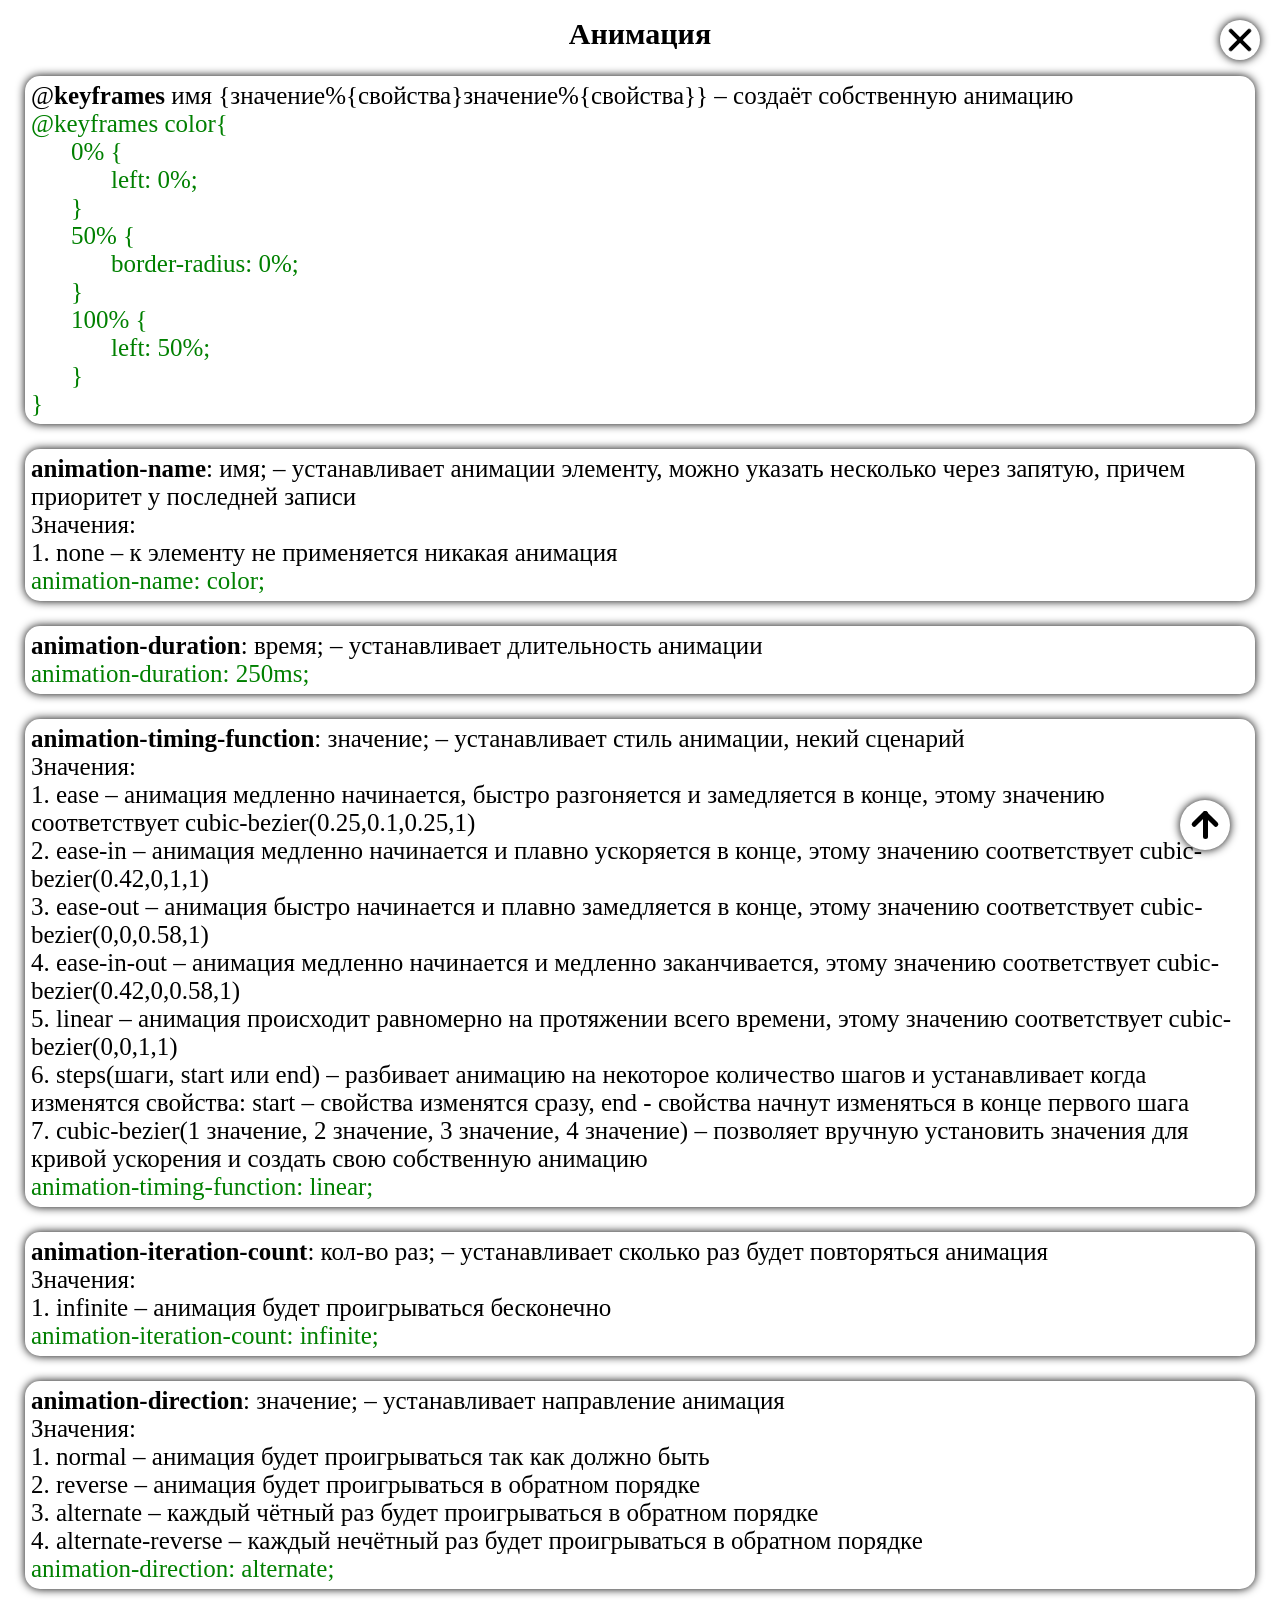
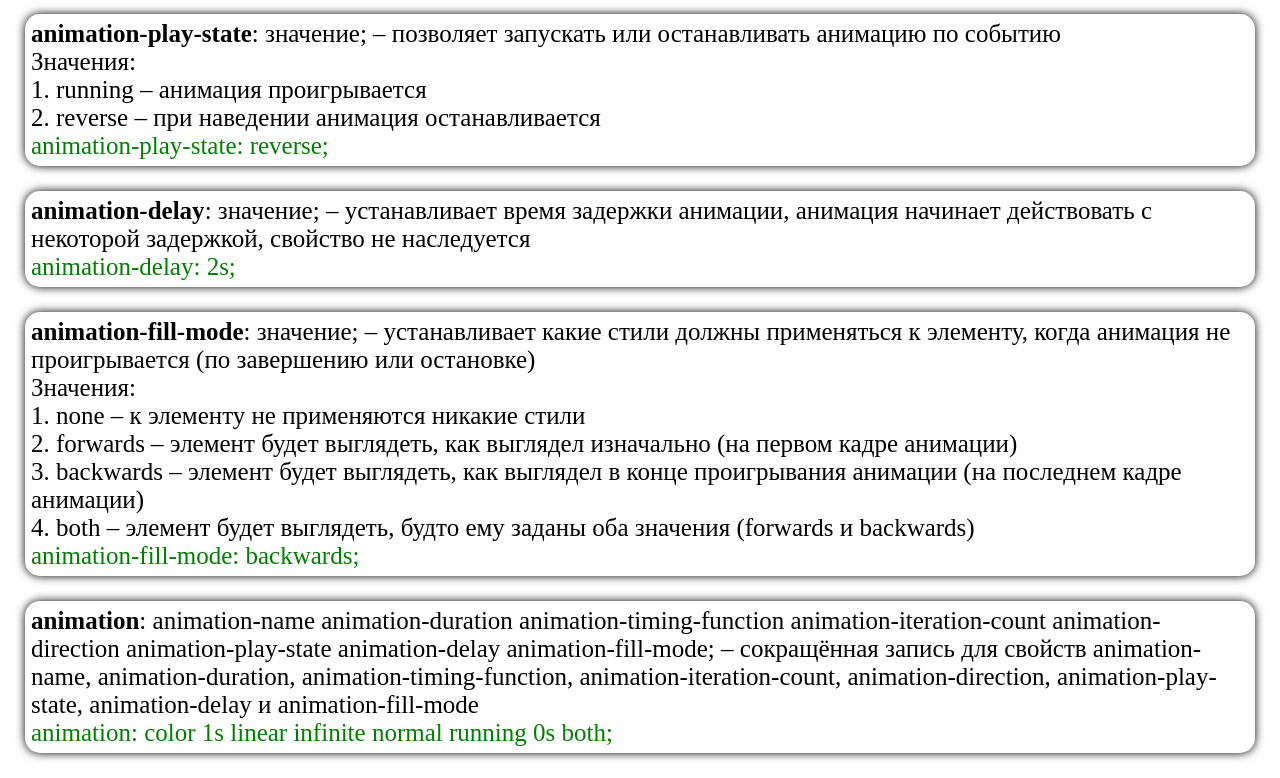
<file: animation.html>
<!DOCTYPE html><html><head><meta charset=utf-8><meta name=viewport content=width=device-width,initial-scale=1.0,maximum-scale=1.0,user-scalable=0><title>Анимация</title><link rel=stylesheet href=s.css><link rel=icon href=f.ico></head><body><a class=c href=index.html><u></u><u></u></a><a class=b href=#home><u class=u></u><u class=u2></u><u class=u3></u></a><h2 id=home>i</h2><h1>Анимация</h1><p>@<b>keyframes</b> имя {значение%{свойства}значение%{свойства}} – создаёт собственную анимацию<br><i>@keyframes color{<br><s>iiiiii</s>0% {<br><s>iiiiiiiiiiii</s>left: 0%;<br><s>iiiiii</s>}<br><s>iiiiii</s>50% {<br><s>iiiiiiiiiiii</s>border-radius: 0%;<br><s>iiiiii</s>}<br><s>iiiiii</s>100% {<br><s>iiiiiiiiiiii</s>left: 50%;<br><s>iiiiii</s>}<br>}</i></p><p><b>animation-name</b>: имя; – устанавливает анимации элементу, можно указать несколько через запятую, причем приоритет у последней записи<br>Значения:<br>1. none – к элементу не применяется никакая анимация<br><i>animation-name: color;</i></p><p><b>animation-duration</b>: время; – устанавливает длительность анимации<br><i>animation-duration: 250ms;</i></p><p><b>animation-timing-function</b>: значение; – устанавливает стиль анимации, некий сценарий<br>Значения:<br>1. ease – анимация медленно начинается, быстро разгоняется и замедляется в конце, этому значению соответствует cubic-bezier(0.25,0.1,0.25,1)<br>2. ease-in – анимация медленно начинается и плавно ускоряется в конце, этому значению соответствует cubic-bezier(0.42,0,1,1)<br>3. ease-out – анимация быстро начинается и плавно замедляется в конце, этому значению соответствует cubic-bezier(0,0,0.58,1)<br>4. ease-in-out – анимация медленно начинается и медленно заканчивается, этому значению соответствует cubic-bezier(0.42,0,0.58,1)<br>5. linear – анимация происходит равномерно на протяжении всего времени, этому значению соответствует cubic-bezier(0,0,1,1)<br>6. steps(шаги, start или end) – разбивает анимацию на некоторое количество шагов и устанавливает когда изменятся свойства: start – свойства изменятся сразу, end - свойства начнут изменяться в конце первого шага<br>7. cubic-bezier(1 значение, 2 значение, 3 значение, 4 значение) – позволяет вручную установить значения для кривой ускорения и создать свою собственную анимацию<br><i>animation-timing-function: linear;</i></p><p><b>animation-iteration-count</b>: кол-во раз; – устанавливает сколько раз будет повторяться анимация<br>Значения:<br>1. infinite – анимация будет проигрываться бесконечно<br><i>animation-iteration-count: infinite;</i></p><p><b>animation-direction</b>: значение; – устанавливает направление анимация<br>Значения:<br>1. normal – анимация будет проигрываться так как должно быть<br>2. reverse – анимация будет проигрываться в обратном порядке<br>3. alternate – каждый чётный раз будет проигрываться в обратном порядке<br>4. alternate-reverse – каждый нечётный раз будет проигрываться в обратном порядке<br><i>animation-direction: alternate;</i></p><p><b>animation-play-state</b>: значение; – позволяет запускать или останавливать анимацию по событию<br>Значения:<br>1. running – анимация проигрывается<br>2. reverse – при наведении анимация останавливается<br><i>animation-play-state: reverse;</i></p><p><b>animation-delay</b>: значение; – устанавливает время задержки анимации, анимация начинает действовать с некоторой задержкой, свойство не наследуется<br><i>animation-delay: 2s;</i></p><p><b>animation-fill-mode</b>: значение; – устанавливает какие стили должны применяться к элементу, когда анимация не проигрывается (по завершению или остановке)<br>Значения:<br>1. none – к элементу не применяются никакие стили<br>2. forwards – элемент будет выглядеть, как выглядел изначально (на первом кадре анимации)<br>3. backwards – элемент будет выглядеть, как выглядел в конце проигрывания анимации (на последнем кадре анимации)<br>4. both – элемент будет выглядеть, будто ему заданы оба значения (forwards и backwards)<br><i>animation-fill-mode: backwards;</i></p><p><b>animation</b>: animation-name animation-duration animation-timing-function animation-iteration-count animation-direction animation-play-state animation-delay animation-fill-mode; – сокращённая запись для свойств animation-name, animation-duration, animation-timing-function, animation-iteration-count, animation-direction, animation-play-state, animation-delay и animation-fill-mode<br><i>animation: color 1s linear infinite normal running 0s both;</i></p></body></html>
</file>
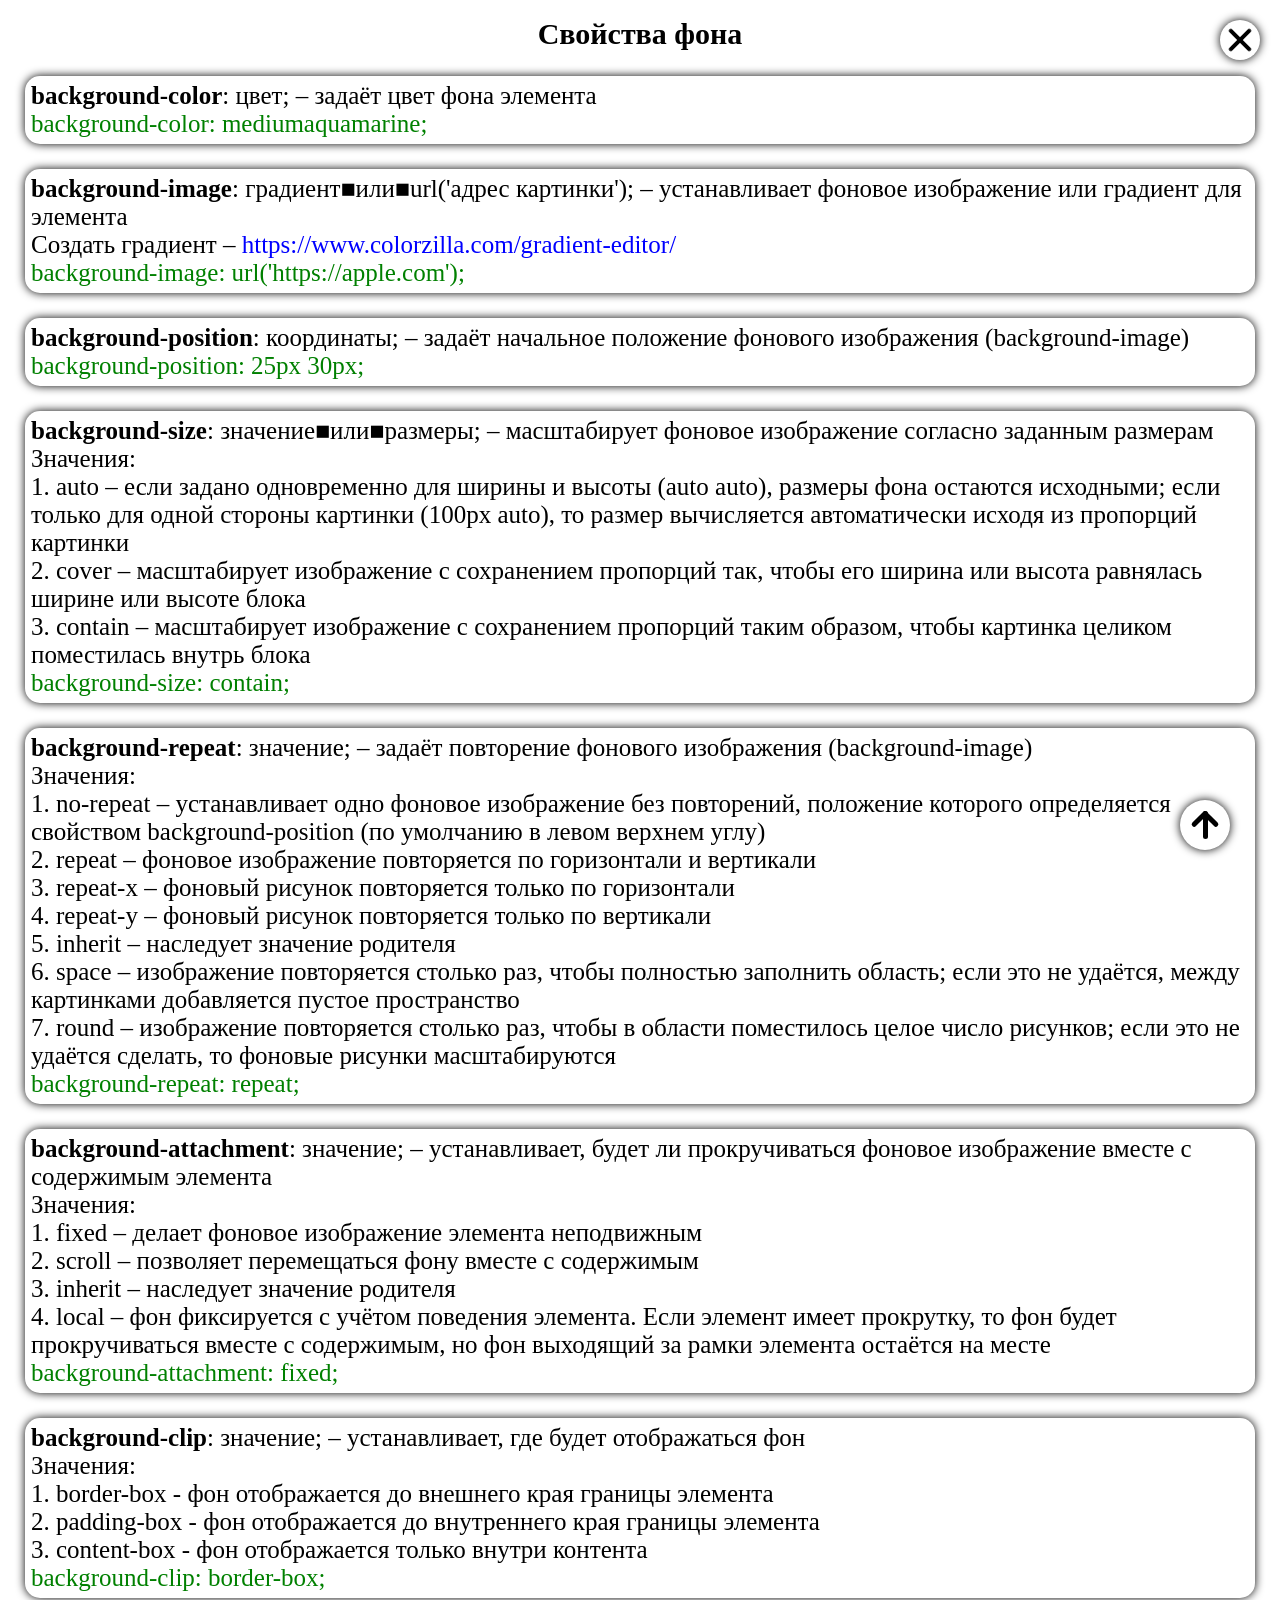
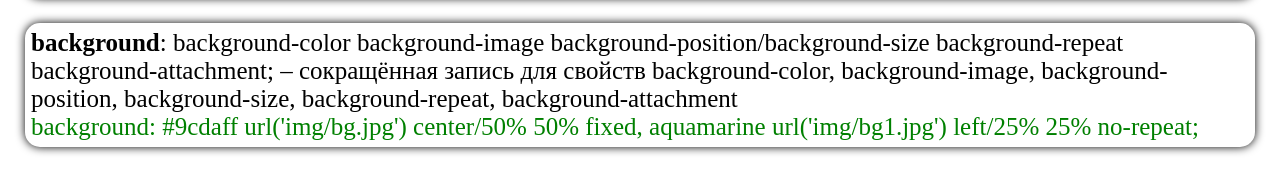
<file: background.html>
<!DOCTYPE html><html><head><meta charset='utf-8'><meta name='viewport' content='width=device-width, initial-scale=1.0, maximum-scale=1.0, user-scalable=0'><title>Свойства фона</title><link rel='stylesheet' href='s.css'><link rel='icon' href='f.ico'></head><body><a class='c' href='index.html'><u></u><u></u></a><a class='b' href='#home'><u class='u'></u><u class='u2'></u><u class='u3'></u></a><h2 id='home'>i</h2><h1>Свойства фона</h1><p><b>background-color</b>: цвет; – задаёт цвет фона элемента<br><i>background-color: mediumaquamarine;</i></p><p><b>background-image</b>: градиент■или■url('адрес картинки'); – устанавливает фоновое изображение или градиент для элемента<br>Создать градиент – <a target='_blank' href='https://www.colorzilla.com/gradient-editor/'>https://www.colorzilla.com/<wbr>gradient-editor/</a><br><i>background-image: url('https://apple.com');</i></p><p><b>background-position</b>: координаты; – задаёт начальное положение фонового изображения (background-image)<br><i>background-position: 25px 30px;</i></p><p><b>background-size</b>: значение■или■размеры; – масштабирует фоновое изображение согласно заданным размерам<br>Значения:<br>1. auto – если задано одновременно для ширины и высоты (auto auto), размеры фона остаются исходными; если только для одной стороны картинки (100px auto), то размер вычисляется автоматически исходя из пропорций картинки<br>2. cover – масштабирует изображение с сохранением пропорций так, чтобы его ширина или высота равнялась ширине или высоте блока<br>3. contain – масштабирует изображение с сохранением пропорций таким образом, чтобы картинка целиком поместилась внутрь блока<br><i>background-size: contain;</i></p><p><b>background-repeat</b>: значение; – задаёт повторение фонового изображения (background-image)<br>Значения:<br>1. no-repeat – устанавливает одно фоновое изображение без повторений, положение которого определяется свойством background-position (по умолчанию в левом верхнем углу)<br>2. repeat – фоновое изображение повторяется по горизонтали и вертикали<br>3. repeat-x – фоновый рисунок повторяется только по горизонтали<br>4. repeat-y – фоновый рисунок повторяется только по вертикали<br>5. inherit – наследует значение родителя<br>6. space – изображение повторяется столько раз, чтобы полностью заполнить область; если это не удаётся, между картинками добавляется пустое пространство<br>7. round – изображение повторяется столько раз, чтобы в области поместилось целое число рисунков; если это не удаётся сделать, то фоновые рисунки масштабируются<br><i>background-repeat: repeat;</i></p><p><b>background-attachment</b>: значение; – устанавливает, будет ли прокручиваться фоновое изображение вместе с содержимым элемента<br>Значения:<br>1. fixed – делает фоновое изображение элемента неподвижным<br>2. scroll – позволяет перемещаться фону вместе с содержимым<br>3. inherit – наследует значение родителя<br>4. local – фон фиксируется с учётом поведения элемента. Если элемент имеет прокрутку, то фон будет прокручиваться вместе с содержимым, но фон выходящий за рамки элемента остаётся на месте<br><i>background-attachment: fixed;</i></p><p><b>background-clip</b>: значение; – устанавливает, где будет отображаться фон<br>Значения:<br>1. border-box - фон отображается до внешнего края границы элемента<br>2. padding-box - фон отображается до внутреннего края границы элемента<br>3. content-box - фон отображается только внутри контента<br><i>background-clip: border-box;</i></p><p><b>background</b>: background-color background-image background-position/background-size background-repeat background-attachment; – сокращённая запись для свойств background-color, background-image, background-position, background-size, background-repeat, background-attachment<br><i>background: #9cdaff url('img/bg.jpg') center/50% 50% fixed, aquamarine url('img/bg1.jpg') left/25% 25% no-repeat;</i></p></body></html>
</file>
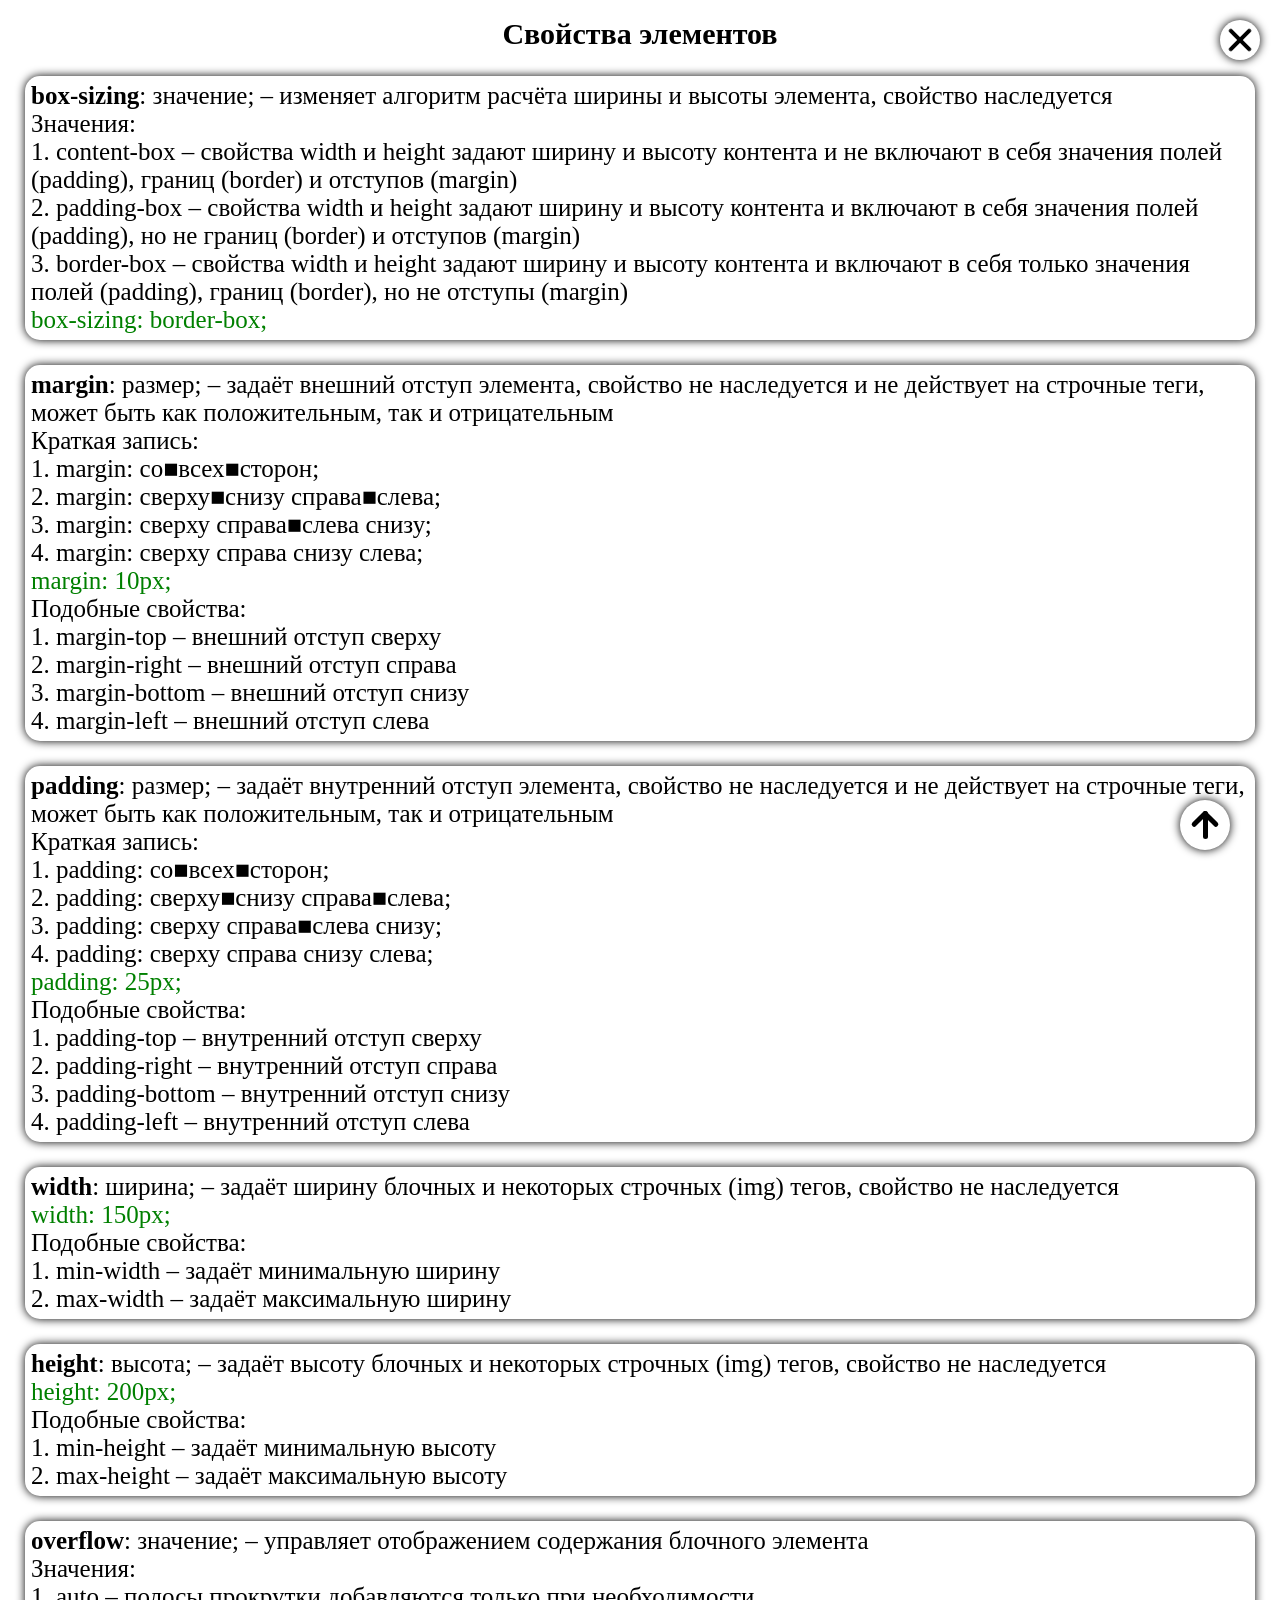
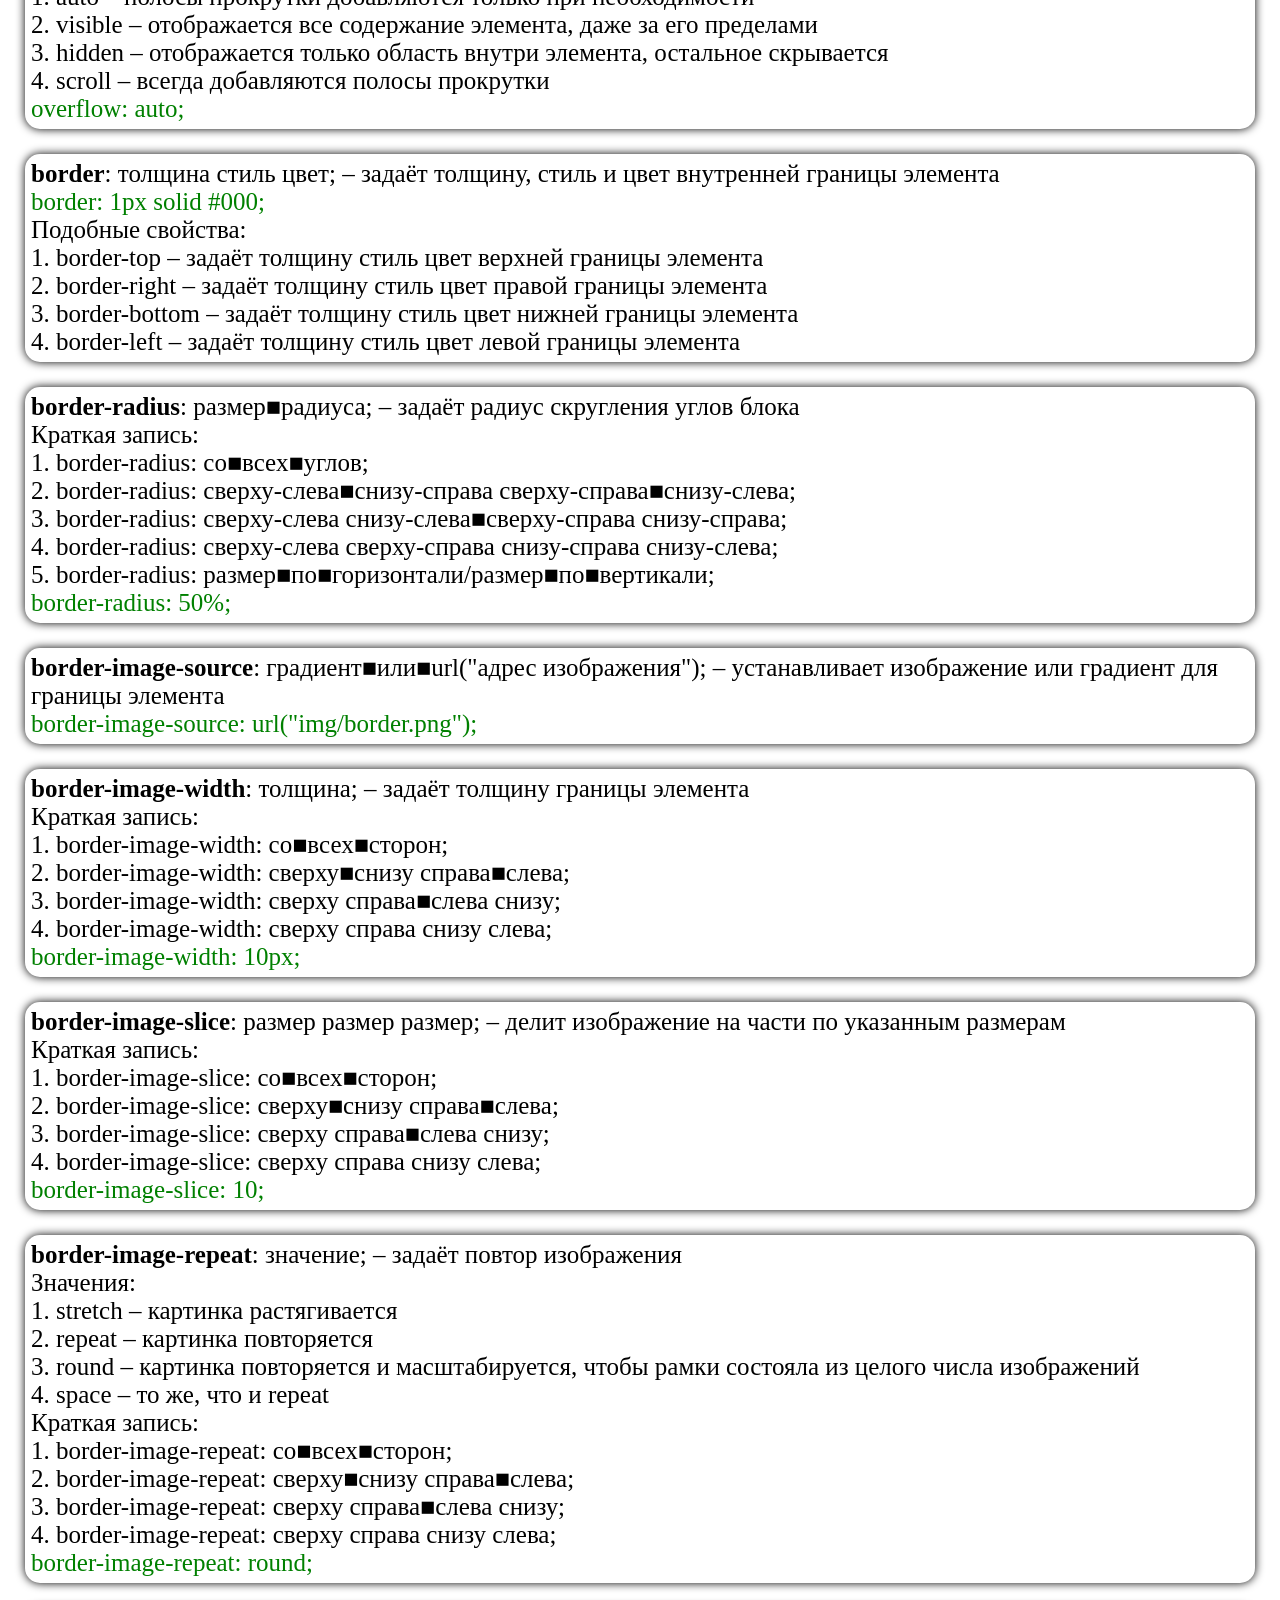
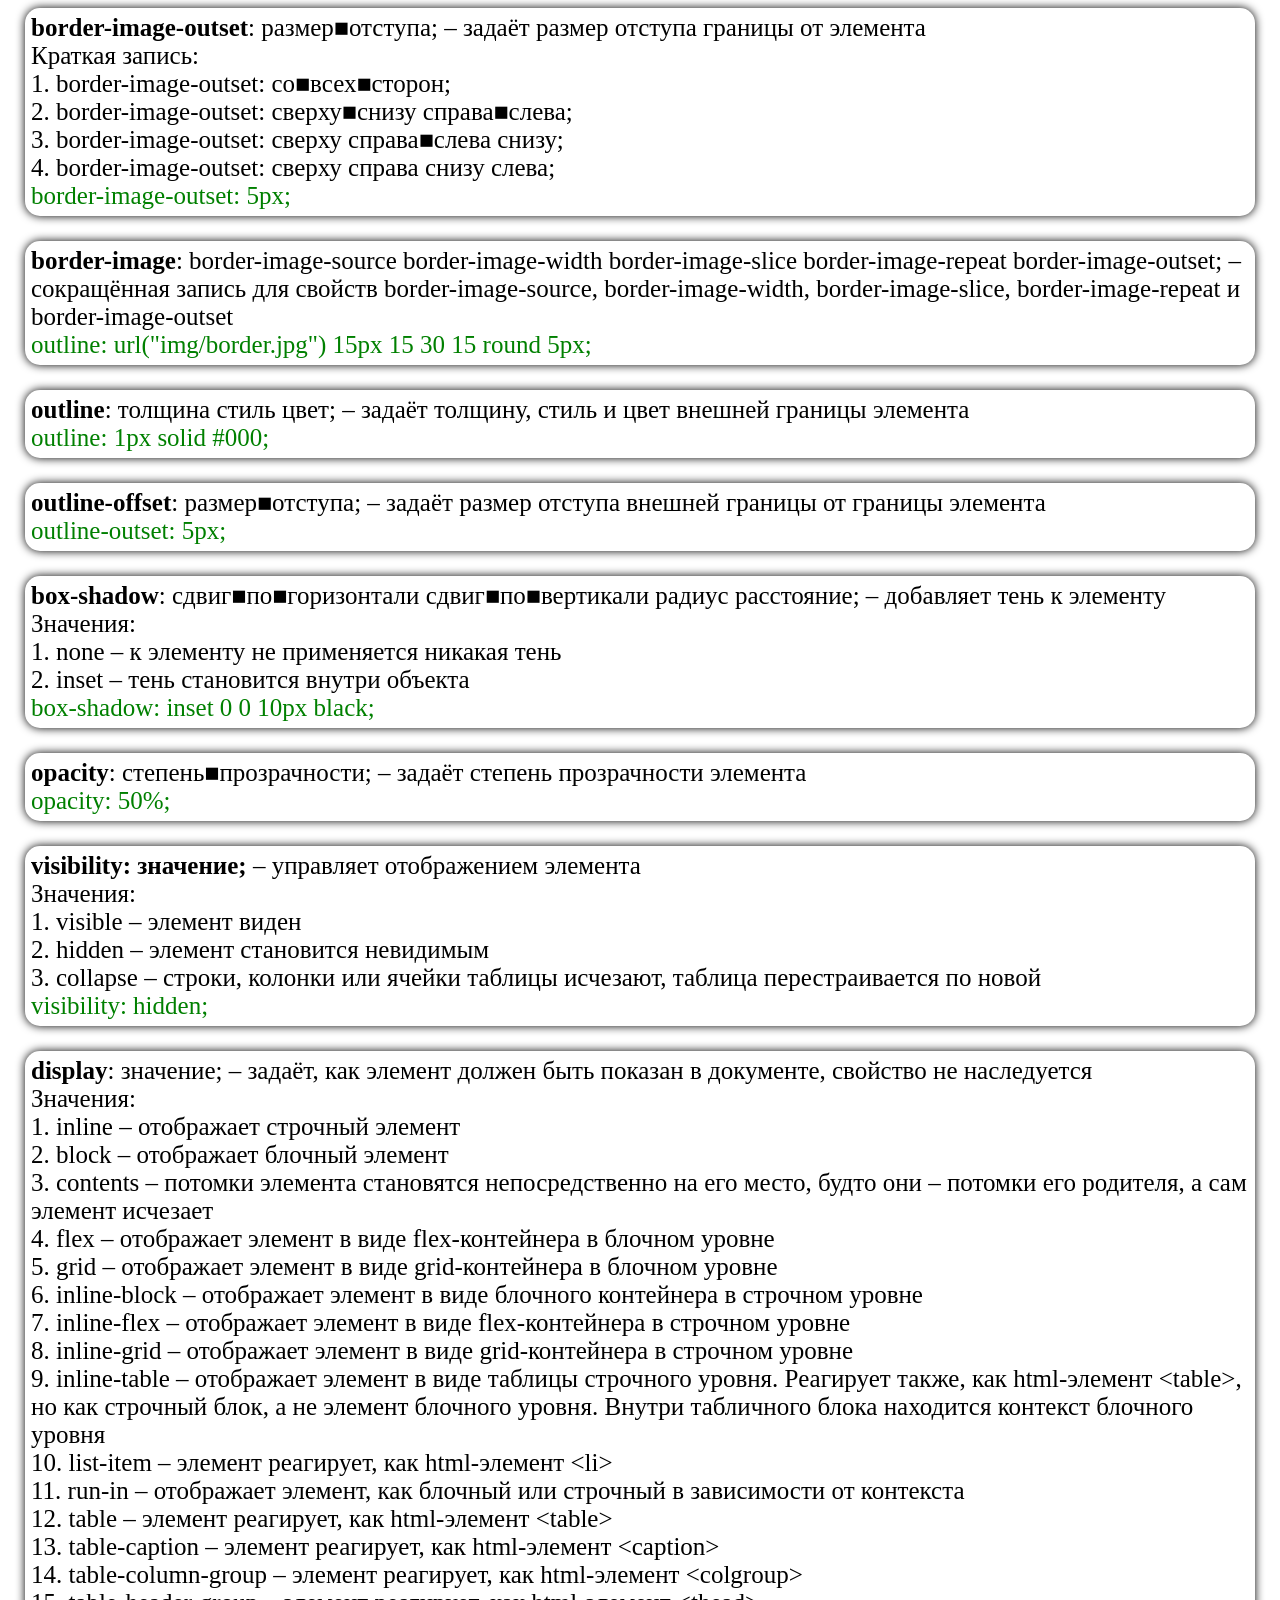
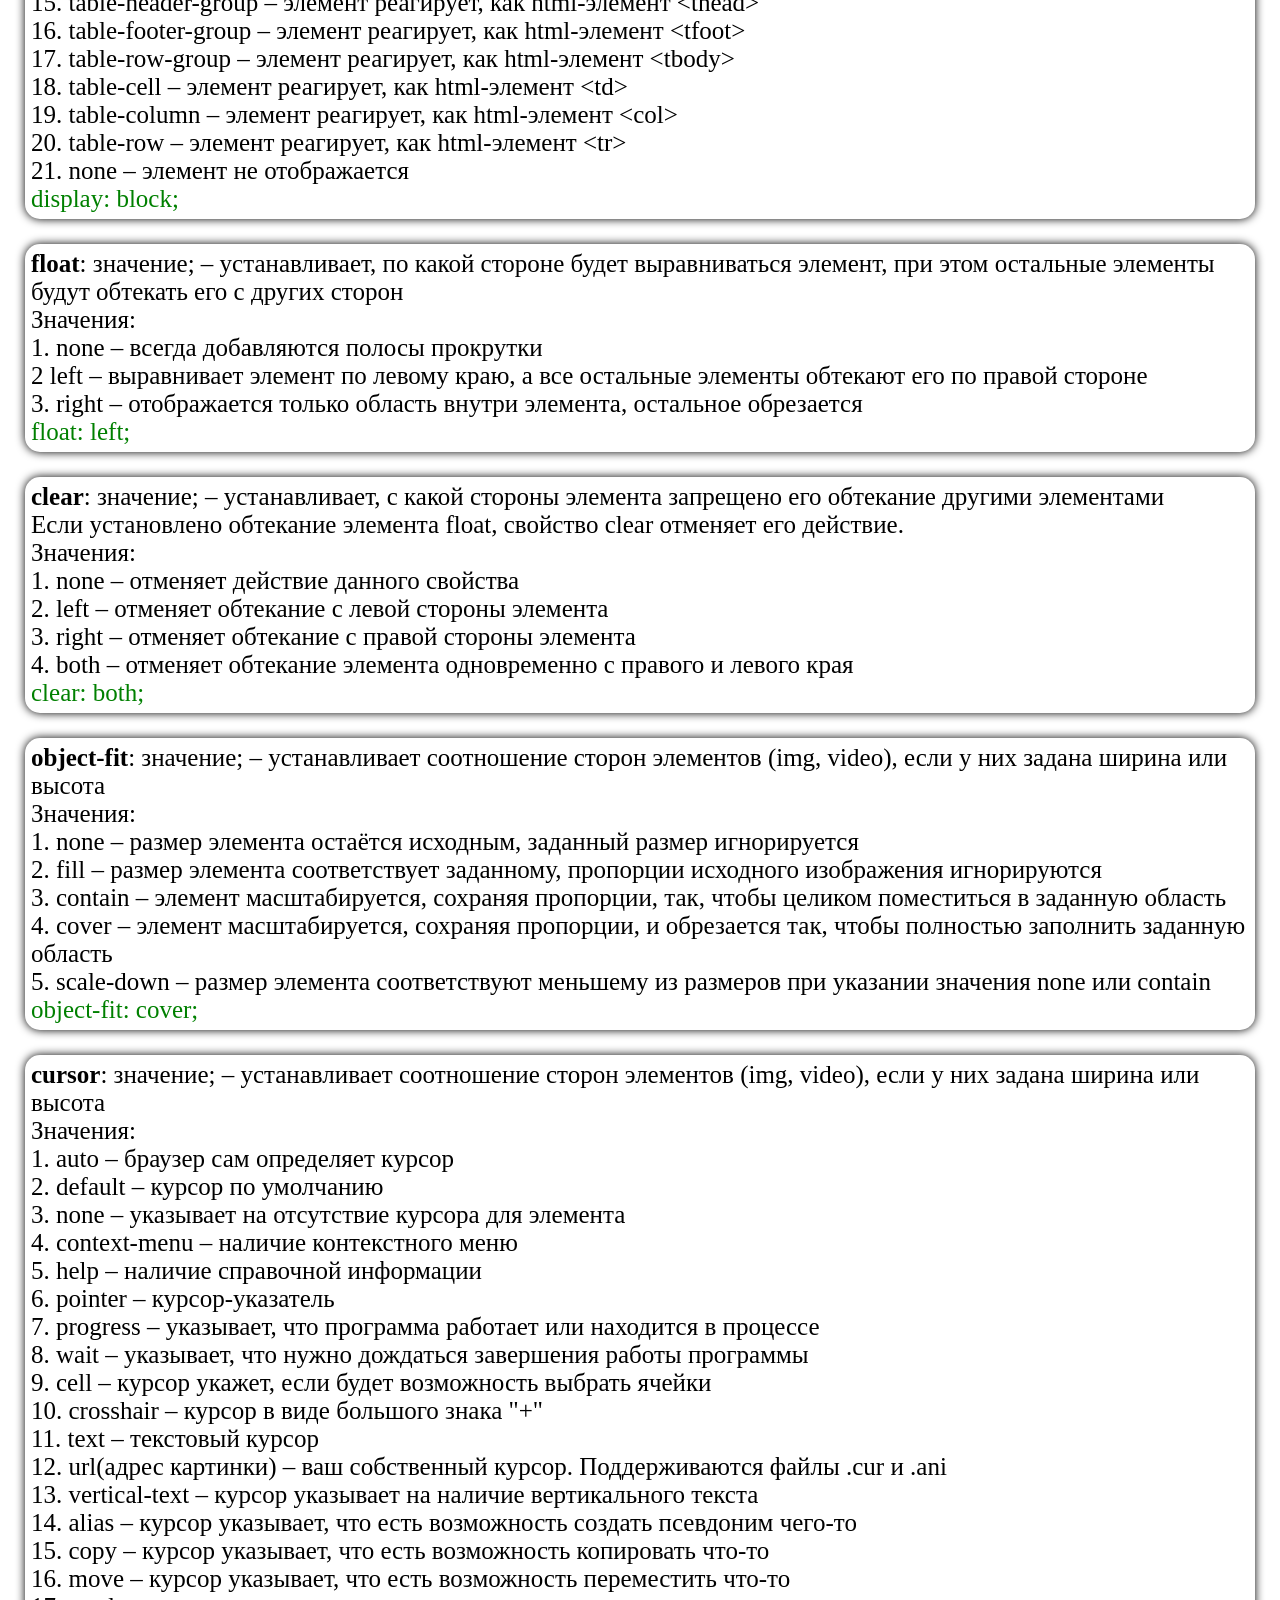
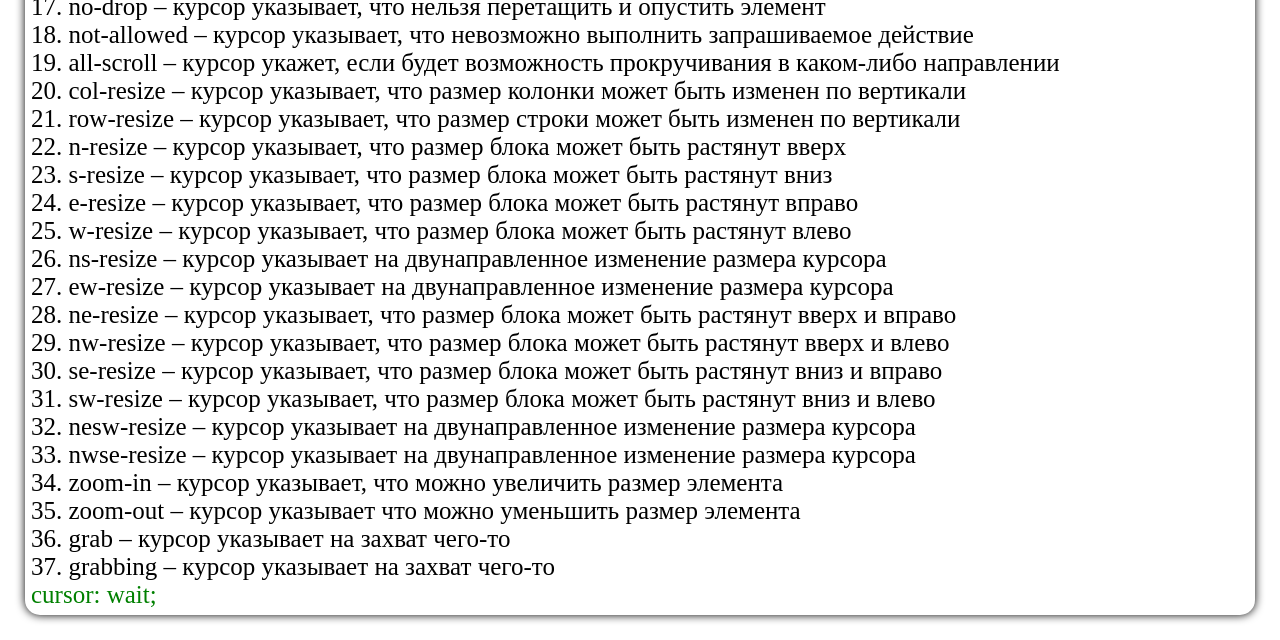
<file: elements.html>
<!DOCTYPE html><html><head><meta charset="utf-8"><meta name="viewport" content="width=device-width, initial-scale=1.0, maximum-scale=1.0, user-scalable=0"><title>Свойства элементов</title><link rel="stylesheet" href="s.css"><link rel="icon" href="f.ico"></head><body><a class="c" href="index.html"><u></u><u></u></a><a class="b" href="#home"><u class="u"></u><u class="u2"></u><u class="u3"></u></a><h2 id="home">i</h2><h1>Свойства элементов</h1><p><b>box-sizing</b>: значение; – изменяет алгоритм расчёта ширины и высоты элемента, свойство наследуется<br>Значения:<br>1. content-box – свойства width и height задают ширину и высоту контента и не включают в себя значения полей (padding), границ (border) и отступов (margin)<br>2. padding-box – свойства width и height задают ширину и высоту контента и включают в себя значения полей (padding), но не границ (border) и отступов (margin)<br>3. border-box – свойства width и height задают ширину и высоту контента и включают в себя только значения полей (padding), границ (border), но не отступы (margin)<br><i>box-sizing: border-box;</i></p><p><b>margin</b>: размер; – задаёт внешний отступ элемента, свойство не наследуется и не действует на строчные теги, может быть как положительным, так и отрицательным<br>Краткая запись:<br>1. margin: со■всех■сторон;<br>2. margin: сверху■снизу справа■слева;<br>3. margin: сверху справа■слева снизу;<br>4. margin: сверху справа снизу слева;<br><i>margin: 10px;</i><br>Подобные свойства:<br>1. margin-top – внешний отступ сверху<br>2. margin-right – внешний отступ справа<br>3. margin-bottom – внешний отступ снизу<br>4. margin-left – внешний отступ слева<br></p><p><b>padding</b>: размер; – задаёт внутренний отступ элемента, свойство не наследуется и не действует на строчные теги, может быть как положительным, так и отрицательным<br>Краткая запись:<br>1. padding: со■всех■сторон;<br>2. padding: сверху■снизу справа■слева;<br>3. padding: сверху справа■слева снизу;<br>4. padding: сверху справа снизу слева;<br><i>padding: 25px;</i><br>Подобные свойства:<br>1. padding-top – внутренний отступ сверху<br>2. padding-right – внутренний отступ справа<br>3. padding-bottom – внутренний отступ снизу<br>4. padding-left – внутренний отступ слева<br></p><p><b>width</b>: ширина; – задаёт ширину блочных и некоторых строчных (img) тегов, свойство не наследуется<br><i>width: 150px;</i><br>Подобные свойства:<br>1. min-width – задаёт минимальную ширину<br>2. maх-width – задаёт максимальную ширину<br></p><p><b>height</b>: высота; – задаёт высоту блочных и некоторых строчных (img) тегов, свойство не наследуется<br><i>height: 200px;</i><br>Подобные свойства:<br>1. min-height – задаёт минимальную высоту<br>2. maх-height – задаёт максимальную высоту<br></p><p><b>overflow</b>: значение; – управляет отображением содержания блочного элемента<br>Значения:<br>1. auto – полосы прокрутки добавляются только при необходимости<br>2. visible – отображается все содержание элемента, даже за его пределами<br>3. hidden – отображается только область внутри элемента, остальное скрывается<br>4. scroll – всегда добавляются полосы прокрутки<br><i>overflow: auto;</i></p><p><b>border</b>: толщина стиль цвет; – задаёт толщину, стиль и цвет внутренней границы элемента<br><i>border: 1px solid #000;</i><br>Подобные свойства:<br>1. border-top – задаёт толщину стиль цвет верхней границы элемента<br>2. border-right – задаёт толщину стиль цвет правой границы элемента<br>3. border-bottom – задаёт толщину стиль цвет нижней границы элемента<br>4. border-left – задаёт толщину стиль цвет левой границы элемента<br></p><p><b>border-radius</b>: размер■радиуса; – задаёт радиус скругления углов блока<br>Краткая запись:<br>1. border-radius: со■всех■углов;<br>2. border-radius: сверху-слева■снизу-справа сверху-справа■снизу-слева;<br>3. border-radius: сверху-слева снизу-слева■сверху-справа снизу-справа;<br>4. border-radius: сверху-слева сверху-справа снизу-справа снизу-слева;<br>5. border-radius: размер■по■горизонтали/размер■по■вертикали;<br><i>border-radius: 50%;</i></p><p><b>border-image-source</b>: градиент■или■url("адрес изображения"); – устанавливает изображение или градиент для границы элемента<br><i>border-image-source: url("img/border.png");</i><br></p><p><b>border-image-width</b>: толщина; – задаёт толщину границы элемента<br>Краткая запись:<br>1. border-image-width: со■всех■сторон;<br>2. border-image-width: сверху■снизу справа■слева;<br>3. border-image-width: сверху справа■слева снизу;<br>4. border-image-width: сверху справа снизу слева;<br><i>border-image-width: 10px;</i><br></p><p><b>border-image-slice</b>: размер размер размер; – делит изображение на части по указанным размерам<br>Краткая запись:<br>1. border-image-slice: со■всех■сторон;<br>2. border-image-slice: сверху■снизу справа■слева;<br>3. border-image-slice: сверху справа■слева снизу;<br>4. border-image-slice: сверху справа снизу слева;<br><i>border-image-slice: 10;</i><br></p><p><b>border-image-repeat</b>: значение; – задаёт повтор изображения<br>Значения:<br>1. stretch – картинка растягивается<br>2. repeat – картинка повторяется<br>3. round – картинка повторяется и масштабируется, чтобы рамки состояла из целого числа изображений<br>4. space – то же, что и repeat<br>Краткая запись:<br>1. border-image-repeat: со■всех■сторон;<br>2. border-image-repeat: сверху■снизу справа■слева;<br>3. border-image-repeat: сверху справа■слева снизу;<br>4. border-image-repeat: сверху справа снизу слева;<br><i>border-image-repeat: round;</i><br></p><p><b>border-image-outset</b>: размер■отступа; – задаёт размер отступа границы от элемента<br>Краткая запись:<br>1. border-image-outset: со■всех■сторон;<br>2. border-image-outset: сверху■снизу справа■слева;<br>3. border-image-outset: сверху справа■слева снизу;<br>4. border-image-outset: сверху справа снизу слева;<br><i>border-image-outset: 5px;</i><br></p><p><b>border-image</b>: border-image-source border-image-width border-image-slice border-image-repeat border-image-outset; – сокращённая запись для свойств border-image-source, border-image-width, border-image-slice, border-image-repeat и border-image-outset<br><i>outline: url("img/border.jpg") 15px 15 30 15 round 5px;</i><br></p><p><b>outline</b>: толщина стиль цвет; – задаёт толщину, стиль и цвет внешней границы элемента<br><i>outline: 1px solid #000;</i><br></p><p><b>outline-offset</b>: размер■отступа; – задаёт размер отступа внешней границы от границы элемента<br><i>outline-outset: 5px;</i><br></p><p><b>box-shadow</b>: сдвиг■по■горизонтали сдвиг■по■вертикали радиус расстояние; – добавляет тень к элементу<br>Значения:<br>1. none – к элементу не применяется никакая тень<br>2. inset – тень становится внутри объекта<br><i>box-shadow: inset 0 0 10px black;</i></p><p><b>opacity</b>: степень■прозрачности; – задаёт степень прозрачности элемента<br><i>opacity: 50%;</i></p><p><b>visibility: значение;</b> – управляет отображением элемента<br>Значения:<br>1. visible – элемент виден<br>2. hidden – элемент становится невидимым<br>3. collapse – строки, колонки или ячейки таблицы исчезают, таблица перестраивается по новой<br><i>visibility: hidden;</i></p><p><b>display</b>: значение; – задаёт, как элемент должен быть показан в документе, свойство не наследуется<br>Значения:<br>1. inline – отображает строчный элемент<br>2. block – отображает блочный элемент<br>3. contents – потомки элемента становятся непосредственно на его место, будто они – потомки его родителя, а сам элемент исчезает<br>4. flex – отображает элемент в виде flex-контейнера в блочном уровне<br>5. grid – отображает элемент в виде grid-контейнера в блочном уровне<br>6. inline-block – отображает элемент в виде блочного контейнера в строчном уровне<br>7. inline-flex – отображает элемент в виде flex-контейнера в строчном уровне<br>8. inline-grid – отображает элемент в виде grid-контейнера в строчном уровне<br>9. inline-table – отображает элемент в виде таблицы строчного уровня. Реагирует также, как html-элемент &lt;table>, но как строчный блок, а не элемент блочного уровня. Внутри табличного блока находится контекст блочного уровня<br>10. list-item – элемент реагирует, как html-элемент &lt;li><br>11. run-in – отображает элемент, как блочный или строчный в зависимости от контекста<br>12. table – элемент реагирует, как html-элемент &lt;table><br>13. table-caption – элемент реагирует, как html-элемент &lt;caption><br>14. table-column-group – элемент реагирует, как html-элемент &lt;colgroup><br>15. table-header-group – элемент реагирует, как html-элемент &lt;thead><br>16. table-footer-group – элемент реагирует, как html-элемент &lt;tfoot><br>17. table-row-group – элемент реагирует, как html-элемент &lt;tbody><br>18. table-cell – элемент реагирует, как html-элемент &lt;td><br>19. table-column – элемент реагирует, как html-элемент &lt;col><br>20. table-row – элемент реагирует, как html-элемент &lt;tr><br>21. none – элемент не отображается<br><i>display: block;</i></p><p><b>float</b>: значение; – устанавливает, по какой стороне будет выравниваться элемент, при этом остальные элементы будут обтекать его с других сторон<br>Значения:<br>1. none – всегда добавляются полосы прокрутки<br>2 left – выравнивает элемент по левому краю, а все остальные элементы обтекают его по правой стороне<br>3. right – отображается только область внутри элемента, остальное обрезается<br><i>float: left;</i></p><p><b>clear</b>: значение; – устанавливает, с какой стороны элемента запрещено его обтекание другими элементами<br>Если установлено обтекание элемента float, свойство clear отменяет его действие.<br>Значения:<br>1. none – отменяет действие данного свойства<br>2. left – отменяет обтекание с левой стороны элемента<br>3. right – отменяет обтекание с правой стороны элемента<br>4. both – отменяет обтекание элемента одновременно с правого и левого края<br><i>clear: both;</i></p><p><b>object-fit</b>: значение; – устанавливает соотношение сторон элементов (img, video), если у них задана ширина или высота<br>Значения:<br>1. none – размер элемента остаётся исходным, заданный размер игнорируется<br>2. fill – размер элемента соответствует заданному, пропорции исходного изображения игнорируются<br>3. contain – элемент масштабируется, сохраняя пропорции, так, чтобы целиком поместиться в заданную область<br>4. cover – элемент масштабируется, сохраняя пропорции, и обрезается так, чтобы полностью заполнить заданную область<br>5. scale-down – размер элемента соответствуют меньшему из размеров при указании значения none или contain<br><i>object-fit: cover;</i></p><p><b>cursor</b>: значение; – устанавливает соотношение сторон элементов (img, video), если у них задана ширина или высота<br>Значения:<br><u style="cursor: auto;">1. auto – браузер сам определяет курсор</u><u style="cursor: default;">2. default – курсор по умолчанию</u><u style="cursor: none;">3. none – указывает на отсутствие курсора для элемента</u><u style="cursor: context-menu;">4. context-menu – наличие контекстного меню</u><u style="cursor: help;">5. help – наличие справочной информации</u><u style="cursor: pointer;">6. pointer – курсор-указатель</u><u style="cursor: progress;">7. progress – указывает, что программа работает или находится в процессе</u><u style="cursor: wait;">8. wait – указывает, что нужно дождаться завершения работы программы</u><u style="cursor: cell;">9. cell – курсор укажет, если будет возможность выбрать ячейки</u><u style="cursor: crosshair;">10. crosshair – курсор в виде большого знака "+"</u><u style="cursor: text;">11. text – текстовый курсор</u>12. url(адрес картинки) – ваш собственный курсор. Поддерживаются файлы .cur и .ani<u style="cursor: vertical-text;">13. vertical-text – курсор указывает на наличие вертикального текста</u><u style="cursor: alias;">14. alias – курсор указывает, что есть возможность создать псевдоним чего-то</u><u style="cursor: copy;">15. copy – курсор указывает, что есть возможность копировать что-то</u><u style="cursor: move;">16. move – курсор указывает, что есть возможность переместить что-то</u><u style="cursor: no-drop;">17. no-drop – курсор указывает, что нельзя перетащить и опустить элемент</u><u style="cursor: not-allowed;">18. not-allowed – курсор указывает, что невозможно выполнить запрашиваемое действие</u><u style="cursor: all-scroll;">19. all-scroll – курсор укажет, если будет возможность прокручивания в каком-либо направлении</u><u style="cursor: col-resize;">20. col-resize – курсор указывает, что размер колонки может быть изменен по вертикали</u><u style="cursor: row-resize;">21. row-resize – курсор указывает, что размер строки может быть изменен по вертикали</u><u style="cursor: n-resize;">22. n-resize – курсор указывает, что размер блока может быть растянут вверх</u><u style="cursor: s-resize;">23. s-resize – курсор указывает, что размер блока может быть растянут вниз</u><u style="cursor: e-resize;">24. e-resize – курсор указывает, что размер блока может быть растянут вправо</u><u style="cursor: w-resize;">25. w-resize – курсор указывает, что размер блока может быть растянут влево</u><u style="cursor: ns-resize;">26. ns-resize – курсор указывает на двунаправленное изменение размера курсора</u><u style="cursor: ew-resize;">27. ew-resize – курсор указывает на двунаправленное изменение размера курсора</u><u style="cursor: ne-resize;">28. ne-resize – курсор указывает, что размер блока может быть растянут вверх и вправо</u><u style="cursor: nw-resize;">29. nw-resize – курсор указывает, что размер блока может быть растянут вверх и влево</u><u style="cursor: se-resize;">30. se-resize – курсор указывает, что размер блока может быть растянут вниз и вправо</u><u style="cursor: sw-resize;">31. sw-resize – курсор указывает, что размер блока может быть растянут вниз и влево</u><u style="cursor: nesw-resize;">32. nesw-resize – курсор указывает на двунаправленное изменение размера курсора</u><u style="cursor: nwse-resize;">33. nwse-resize – курсор указывает на двунаправленное изменение размера курсора</u><u style="cursor: zoom-in;">34. zoom-in – курсор указывает, что можно увеличить размер элемента</u><u style="cursor: zoom-out;">35. zoom-out – курсор указывает что можно уменьшить размер элемента</u><u style="cursor: grab;">36. grab – курсор указывает на захват чего-то</u><u style="cursor: grabbing;">37. grabbing – курсор указывает на захват чего-то</u><u class="i">cursor: wait;</u></p></body></html>
</file>
<file: s.css>
::-webkit-scrollbar{width:17px;}
::-webkit-scrollbar-thumb{background:#00a47e;border-radius:9px;border:4px solid#fff;}
::-webkit-scrollbar-thumb:hover{background:#00ce9e;}
*{margin:0;font-size:25px;}
main,nav,nav a,.c,.b{display:flex;}
main{height:100vh;flex-direction:column;}
h2,s{visibility:hidden;}
h2{height:17px;}
h1{text-align:center;font-size:30px;}
nav{padding:0 0 25px 25px;flex:1 1 2%;flex-wrap:wrap;}
p,nav a{margin:25px;padding:6px;border-radius:15px;box-shadow:0 0 10px #000;}
nav a{margin:25px 25px 0 0;white-space:nowrap;flex:1 0 25%;transition-duration:.25s;}
nav a:hover{box-shadow:0 0 10px green;color:green;background:rgba(0,255,190,.25);transform:scale(1.05);}
u{margin:auto;text-decoration:none;}
.c,.b{display:flex;position:fixed;background:#fff;border-radius:50%;box-shadow:0 0 10px #000;justify-content:center;align-items:center;transition-duration:.25s;}
.c{top:20px;right:20px;width:40px;height:40px;}
.c:hover{box-shadow:0 0 10px darkred;background:#f9e3e2;transform:scale(1.15);}
.c u,.b u{background:#000;border-radius:9px;}
.c u,.u,.u2{transform:rotate(45deg);}
.c u{width:30px;height:4px;position:fixed;}
.c u:last-child,.u2{transform:rotate(-45deg);}
.c:hover u{background:red;}
.b{right:50px;bottom:50px;width:50px;height:50px;}
.b:hover{box-shadow:0 0 10px darkblue;background:#9cdaff;transform:scale(1.15);}
.b u{width:5px;}
.b:hover u{background:blue;}
.u,.u2{height:20px;position:absolute;top:9.05px;}
.u{margin:0 10.8px 0 0;}
.u2{margin:0 0 0 10.8px;}
.u3{height:27.5px;}
p u{display:block;}
.i,i{color:green;}
.i{cursor:wait;}
i{font-style:normal;}
a{color:blue;text-decoration:none;}
a:hover{color:#cd00cd;}
s{font-size:24px;}
@media(max-width:900px){*{-webkit-user-select:none;-khtml-user-select:none;-moz-user-select:none;-ms-user-select:none;user-select:none;}}
@media(min-width:800px){#d4,#d5,#d9,#d10{flex:1 0 40%;}#d4:hover,#d5:hover,#d9:hover,#d10:hover{transform:scale(1.0325);}}
@media(max-width:800px){#d1,#d2,#d3,#d4,#d5,#d6,#d7,#d8,#d9,#d10{flex:1 0 40%;}#d11,#d12,#d13{flex:1 0 28%;}}
@media(max-width:718px){#d13:hover{transform:scale(1.025);}}
@media(max-width:530px){#d1,#d2,#d3,#d4,#d5,#d6,#d7,#d8,#d9,#d10,#d11,#d12,#d13{flex:1 0 80%;}#d13:hover{transform:scale(1.05);}}
@media(max-width:400px){h1{font-size:25px;}s{font-size:19px;}*{font-size:20px;}}
</file>
